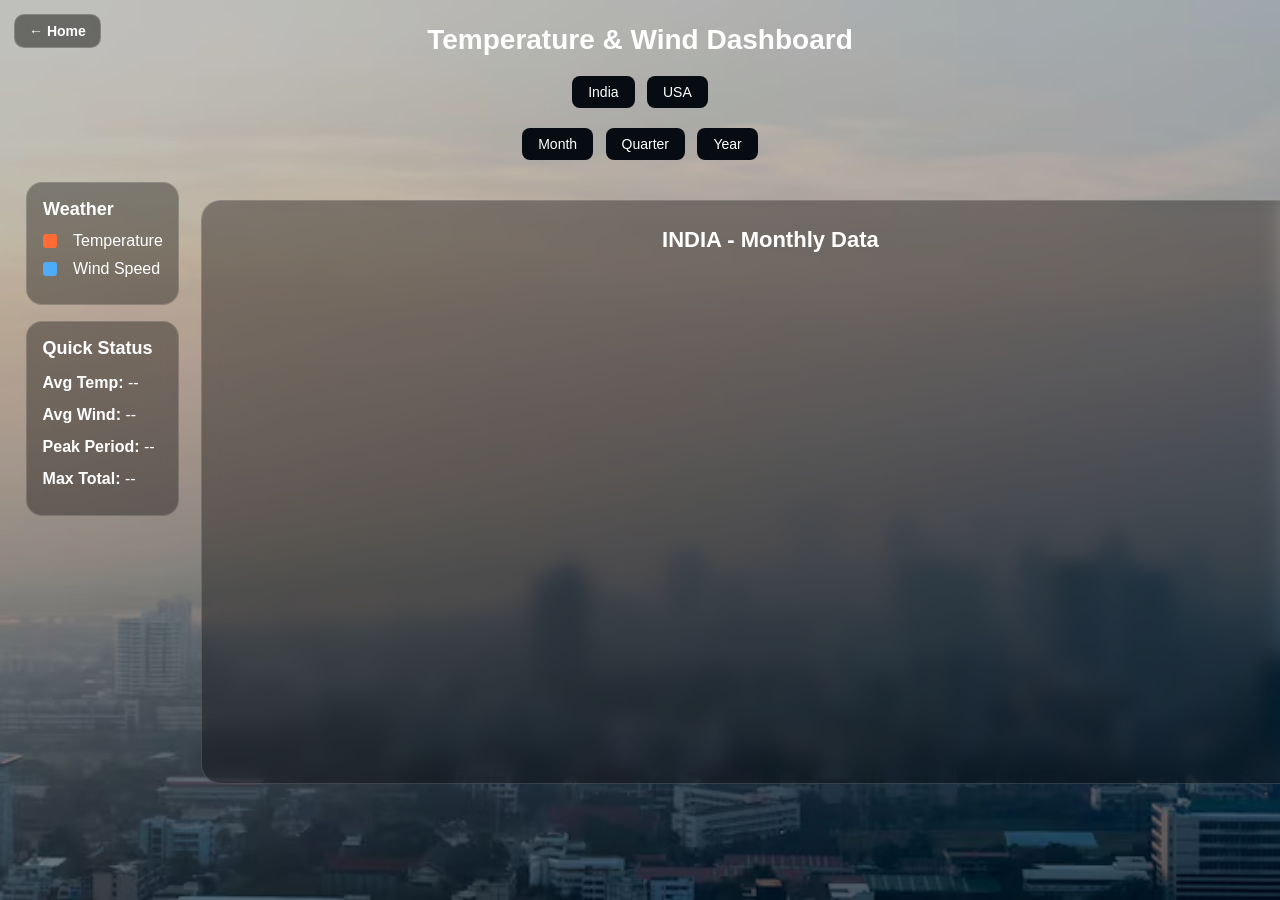
<file: amulya/graph5.html>
<!DOCTYPE html>
<html>
<head>
<meta charset="UTF-8">
<title>Temperature & Wind Dashboard</title>
<script src="https://d3js.org/d3.v7.min.js"></script>

<style>
body{
    margin:0;
    font-family: 'Segoe UI', sans-serif;
    background: url("background.jpg") no-repeat center center fixed;
    background-size: cover;
}

body::before{
    content:"";
    position:fixed;
    inset:0;
    background: rgba(0,0,0,0.25);
    z-index:0;
    pointer-events:none;
}

.container{
    position:relative;
    z-index:2;
    width:96%;
    margin:auto;
    padding:14px 18px;
}

h1{
    text-align:center;
    color:white;
    font-size:28px;
    margin:10px 0 16px 0;
}

h2{
    text-align:center;
    color:white;
    font-size:22px;
    margin:8px 0 12px 0;
}

.nav{
    text-align:center;
    margin-bottom:12px;
}

.nav button{
    padding:8px 16px;
    margin:4px;
    background:#00070cf6;
    color:white;
    border:none;
    border-radius:8px;
    cursor:pointer;
    font-size:14px;
}

.nav button:hover{
    background:#ff3b3b;
}

.card{
    background: rgba(0,0,0,0.35);
    backdrop-filter: blur(10px);
    border-radius:20px;
    padding:18px;
    margin:18px auto 0 auto;
    border:1px solid rgba(255,255,255,0.15);
    max-width:1300px;
}

svg{
    display:block;
    margin:auto;
}

.tooltip{
    position: fixed;
    background: #ff3b3b;
    color: white;
    padding: 10px 14px;
    border-radius: 8px;
    font-size: 14px;
    font-weight: 600;
    opacity: 0;
    pointer-events: none;
    z-index: 999999;
    box-shadow: 0 4px 12px rgba(0,0,0,0.4);
}

.legend{
    text-align:center;
    color:white;
    margin-bottom:8px;
    font-size:14px;
}

.legend-box{
    display:inline-block;
    width:14px;
    height:14px;
    border-radius:3px;
    margin-right:6px;
    vertical-align:middle;
}

.temp-color{
    background:#ff6b35;
}

.wind-color{
    background:#4dabf7;
}

@media (max-width: 1000px){
    svg{
        width:100%;
        height:auto;
    }
}
.dashboard-layout{
    display:flex;
    gap:22px;
    align-items:flex-start;
    margin-top:18px;
}

.side-panel{
    width:200px;
    display:flex;
    flex-direction:column;
    gap:16px;
}

.chart-panel{
    flex:1;
}

.info-card{
    background: rgba(0,0,0,0.35);
    backdrop-filter: blur(10px);
    border-radius:16px;
    padding:16px;
    color:white;
    border:1px solid rgba(255,255,255,0.15);
}

.info-card h3{
    margin:0 0 12px 0;
    font-size:18px;
    color:white;
}

.info-card p{
    margin:8px 0;
    line-height:1.5;
}

.legend-item{
    display:flex;
    align-items:center;
    gap:10px;
    margin-bottom:10px;
}

@media (max-width: 1100px){
    .dashboard-layout{
        flex-direction:column;
    }

    .side-panel{
        width:100%;
        flex-direction:row;
        flex-wrap:wrap;
    }

    .info-card{
        flex:1 1 250px;
    }
}
.home-btn{
    position:fixed;
    top:14px;
    left:14px;
    z-index:999999;
    background: rgba(0,0,0,0.45);
    color:white;
    text-decoration:none;
    padding:8px 14px;
    border-radius:10px;
    font-size:14px;
    font-weight:600;
    border:1px solid rgba(255,255,255,0.2);
    backdrop-filter: blur(8px);
}

.home-btn:hover{
    background: rgba(255,255,255,0.18);
}
</style>
</head>

<body>

<div class="container">

    <h1> Temperature & Wind Dashboard </h1>

    <div class="nav">
        <button onclick="setCountry('india')">India</button>
        <button onclick="setCountry('usa')">USA</button>
    </div>

    <div class="nav">
        <button onclick="setTime('month')">Month</button>
        <button onclick="setTime('quarter')">Quarter</button>
        <button onclick="setTime('year')">Year</button>
    </div>

   <div class="dashboard-layout">

    <div class="side-panel">

        <div class="info-card">
            <h3>Weather</h3>
            <div class="legend-item">
                <span class="legend-box temp-color"></span>
                <span>Temperature</span>
            </div>
            <div class="legend-item">
                <span class="legend-box wind-color"></span>
                <span>Wind Speed</span>
            </div>
        </div>

        <div class="info-card">
            <h3>Quick Status</h3>
            <p><strong>Avg Temp:</strong> <span id="avgTemp">--</span></p>
            <p><strong>Avg Wind:</strong> <span id="avgWind">--</span></p>
            <p><strong>Peak Period:</strong> <span id="peakPeriod">--</span></p>
            <p><strong>Max Total:</strong> <span id="maxTotal">--</span></p>
        </div>


    </div>

    <div class="chart-panel">
        <div class="card">
            <h2 id="chartTitle">INDIA - Monthly Data</h2>
            <svg id="mainChart" width="1100" height="500"></svg>
        </div>
    </div>

</div>

</div>

<div class="tooltip"></div>

<script src="script.js"></script>
</body>
<a href="../index.html" class="home-btn">← Home</a>
</html>
</file>
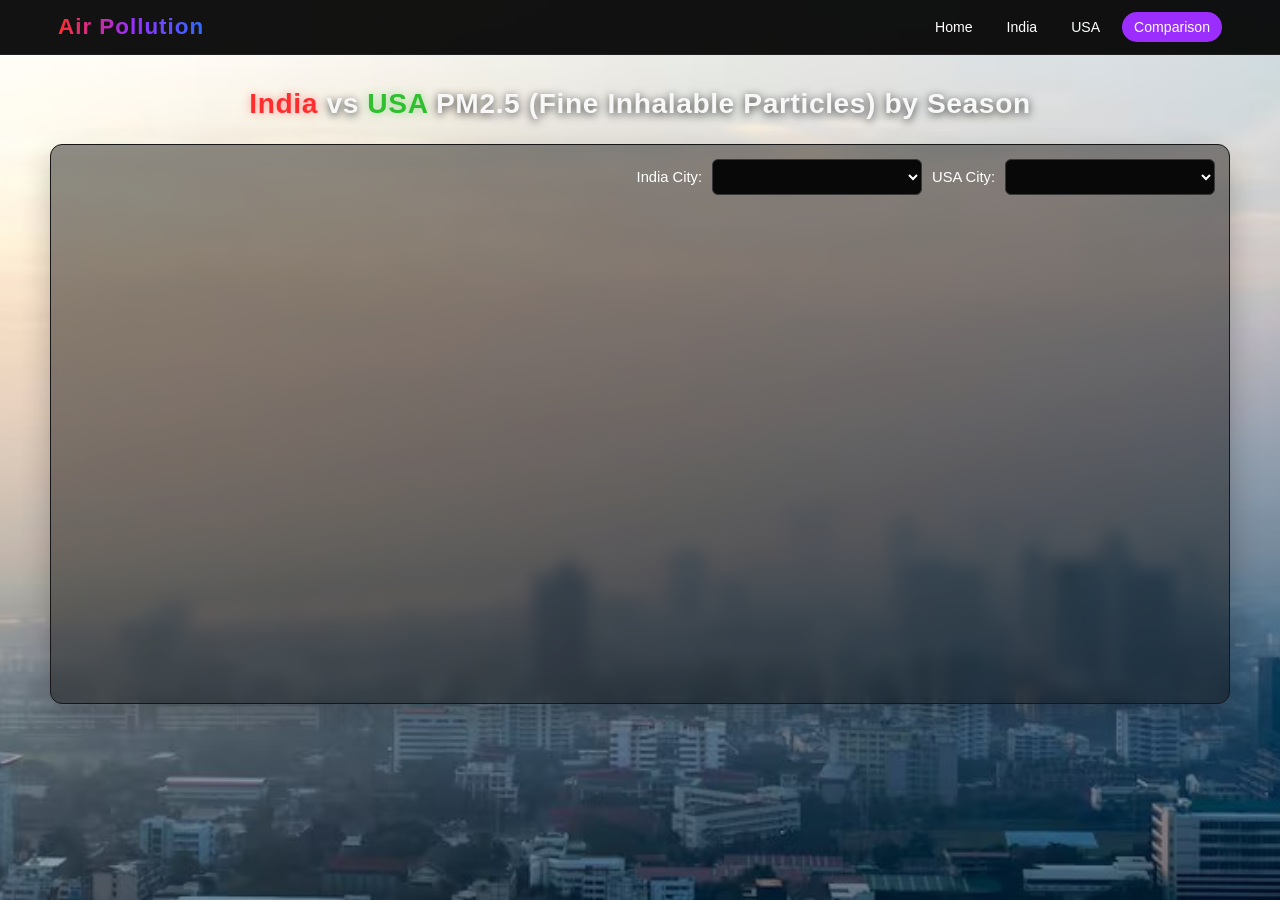
<file: Bilal/comparison_bar.html>
<!DOCTYPE html>
<html lang="en">

<head>
  <meta charset="UTF-8" />
  <meta name="viewport" content="width=device-width, initial-scale=1.0" />
  <title>India vs USA PM2.5 Seasonal Comparison</title>
  <link rel="stylesheet" href="./css/styles.css" />
</head>

<body class="page-bg-comparison">
  <nav class="navbar" aria-label="Main navigation">
    <div class="nav-inner">
      <div class="nav-brand">Air Pollution</div>
      <div class="nav-links">
        <a class="nav-link" href="../index.html">Home</a>
        <a class="nav-link" href="./india_bar.html">India</a>
        <a class="nav-link" href="./usa_bar.html">USA</a>
        <a class="nav-link active" href="./comparison_bar.html">Comparison</a>
      </div>
    </div>
  </nav>

  <main class="page">
    <div class="container">
      <h1 class="comparison-title">
        <span class="india-word">India</span> vs <span class="usa-word">USA</span> PM2.5 (Fine Inhalable Particles) by Season
      </h1>

      <section class="chart-shell">
        <div class="filter-row">
          <label for="comparison-india-city-filter">India City:</label>
          <select id="comparison-india-city-filter" class="city-select"
            aria-label="Select India city for comparison"></select>

          <label for="comparison-usa-city-filter">USA City:</label>
          <select id="comparison-usa-city-filter" class="city-select"
            aria-label="Select USA city for comparison"></select>
        </div>

        <svg id="comparison-chart" role="img" aria-label="India and USA grouped PM2.5 chart"></svg>
        <div id="comparison-legend" class="legend"></div>
      </section>
    </div>
  </main>

  <div id="tooltip" class="tooltip"></div>

  <script src="https://d3js.org/d3.v7.min.js"></script>
  <script src="./js/comparison.js"></script>
</body>

</html>
</file>
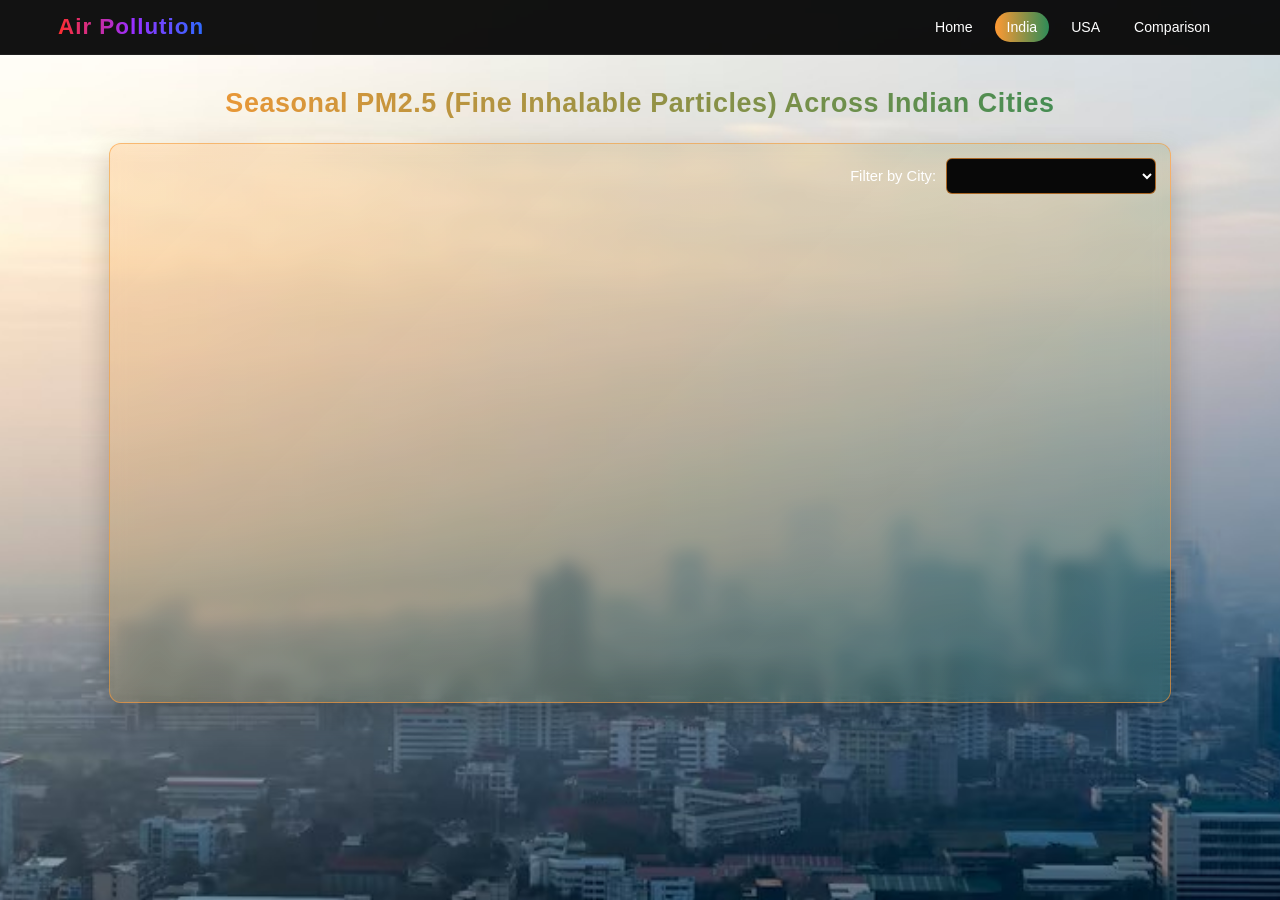
<file: Bilal/india_bar.html>
<!DOCTYPE html>
<html lang="en">

<head>
  <meta charset="UTF-8" />
  <meta name="viewport" content="width=device-width, initial-scale=1.0" />
  <title>PM2.5 Levels Across Indian Cities</title>
  <link rel="stylesheet" href="./css/styles.css" />
</head>

<body class="page-bg-india">
  <nav class="navbar" aria-label="Main navigation">
    <div class="nav-inner">
      <div class="nav-brand">Air Pollution</div>
      <div class="nav-links">
        <a class="nav-link" href="../index.html">Home</a>
        <a class="nav-link active" href="./india_bar.html">India</a>
        <a class="nav-link" href="./usa_bar.html">USA</a>
        <a class="nav-link" href="./comparison_bar.html">Comparison</a>
      </div>
    </div>
  </nav>

  <main class="page">
    <div class="container">
      <h1>Seasonal PM2.5 (Fine Inhalable Particles) Across Indian Cities</h1>

      <section class="chart-shell">
        <div class="filter-row">
          <label for="india-city-filter">Filter by City:</label>
          <select id="india-city-filter" class="city-select" aria-label="Select India city"></select>
        </div>

        <svg id="india-chart" role="img" aria-label="India grouped PM2.5 chart"></svg>
        <div id="india-legend" class="legend"></div>
      </section>
    </div>
  </main>

  <div id="tooltip" class="tooltip"></div>

  <script src="https://d3js.org/d3.v7.min.js"></script>
  <script src="./js/india.js"></script>
</body>

</html>
</file>
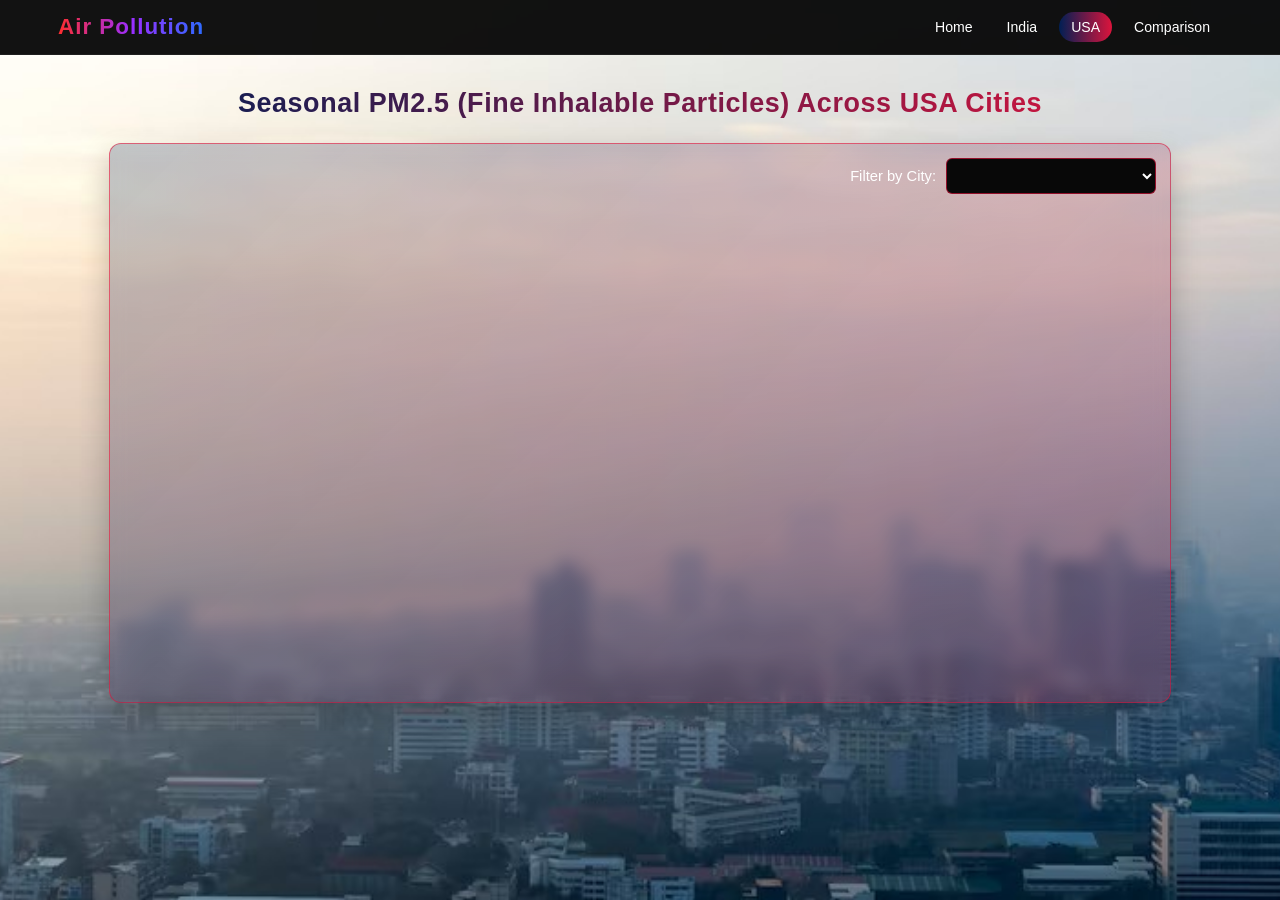
<file: Bilal/usa_bar.html>
<!DOCTYPE html>
<html lang="en">

<head>
  <meta charset="UTF-8" />
  <meta name="viewport" content="width=device-width, initial-scale=1.0" />
  <title>PM2.5 Levels Across USA Cities</title>
  <link rel="stylesheet" href="./css/styles.css" />
</head>

<body class="page-bg-usa">
  <nav class="navbar" aria-label="Main navigation">
    <div class="nav-inner">
      <div class="nav-brand">Air Pollution</div>
      <div class="nav-links">
        <a class="nav-link" href="../index.html">Home</a>
        <a class="nav-link" href="./india_bar.html">India</a>
        <a class="nav-link active" href="./usa_bar.html">USA</a>
        <a class="nav-link" href="./comparison_bar.html">Comparison</a>
      </div>
    </div>
  </nav>

  <main class="page">
    <div class="container">
      <h1>Seasonal PM2.5 (Fine Inhalable Particles) Across USA Cities</h1>

      <section class="chart-shell">
        <div class="filter-row">
          <label for="usa-city-filter">Filter by City:</label>
          <select id="usa-city-filter" class="city-select" aria-label="Select USA city"></select>
        </div>

        <svg id="usa-chart" role="img" aria-label="USA grouped PM2.5 chart"></svg>
        <div id="usa-legend" class="legend"></div>
      </section>
    </div>
  </main>

  <div id="tooltip" class="tooltip"></div>

  <script src="https://d3js.org/d3.v7.min.js"></script>
  <script src="./js/usa.js"></script>
</body>

</html>
</file>
<file: Bilal/css/styles.css>
* {
  box-sizing: border-box;
}

:root {
  --bg: #000000;
  --panel: #060606;
  --text: #f5f5f5;
  --muted: #b8b8b8;
  --axis: #d0d0d0;
  --grid: #252525;
  --card-border: #161616;
  --tooltip-bg: #111111;
  --nav-bg: rgba(0, 0, 0, 0.93);
  --nav-border: #1f1f1f;
}

html,
body {
  margin: 0;
  padding: 0;
  background: var(--bg);
  color: var(--text);
  font-family: "Trebuchet MS", "Segoe UI", sans-serif;
  background-image: url("../background.jpeg");
  background-size: cover;
  background-position: center;
  background-repeat: no-repeat;
  background-attachment: fixed;
}



.navbar {
  position: fixed;
  top: 0;
  left: 0;
  width: 100%;
  z-index: 2000;
  background: var(--nav-bg);
  border-bottom: 1px solid var(--nav-border);
  backdrop-filter: blur(3px);
}

.nav-inner {
  max-width: 1200px;
  margin: 0 auto;
  padding: 12px 18px;
  display: flex;
  justify-content: space-between;
  align-items: center;
  gap: 10px;
  flex-wrap: wrap;
}

.nav-brand {
  font-size: 1.4rem;
  font-weight: bold;
  background: linear-gradient(90deg, #ff2d2d, #9b2dff, #2d6bff);
  -webkit-background-clip: text;
  background-clip: text;
  -webkit-text-fill-color: transparent;
  color: #fff;
  letter-spacing: 1px;
}

.nav-links {
  display: flex;
  gap: 10px;
  flex-wrap: wrap;
}

.nav-link {
  color: #ffffff;
  text-decoration: none;
  border-radius: 999px;
  padding: 7px 12px;
  font-size: 0.88rem;
  transition: background-color 0.2s ease, color 0.2s ease;
}

.nav-link:hover {
  background: rgba(255, 255, 255, 0.15);
}

.nav-link.active {
  background: #ffffff;
  color: #000000;
}

.home-link-placeholder {
  opacity: 0.8;
  cursor: not-allowed;
}

body.page-bg-india .nav-link.active {
  background: linear-gradient(90deg, #ff9933, #2e8b57);
  color: #ffffff;
}

body.page-bg-usa .nav-link.active {
  background: linear-gradient(90deg, #001f54, #dc143c);
  color: #ffffff;
}

body.page-bg-comparison .nav-link.active {
  background: #9b2dff;
  color: #ffffff;
}

.page {
  min-height: 100vh;
  padding: 88px 18px 28px;
}

.container {
  max-width: 1180px;
  margin: 0 auto;
}

body.page-bg-india .container,
body.page-bg-usa .container {
  max-width: 1062px;
}

h1 {
  margin: 0 0 8px;
  font-size: clamp(1.6rem, 3vw, 2.5rem);
  letter-spacing: 0.6px;
}

.container>h1 {
  text-align: center;
  margin-bottom: 24px;
}

body.page-bg-india .container>h1,
body.page-bg-usa .container>h1 {
  font-size: clamp(1.1rem, 2.1vw, 1.8rem);
  white-space: nowrap;
}

body.page-bg-comparison .container>h1 {
  font-size: clamp(1.15rem, 2.2vw, 1.95rem);
  color: #f8f8f8;
  text-shadow: 0 2px 8px rgba(0, 0, 0, 0.75);
  white-space: nowrap;
}

body.page-bg-comparison .comparison-title .india-word {
  color: #ff2d2d;
  text-shadow: 0 0 10px rgba(255, 45, 45, 0.45);
}

body.page-bg-comparison .comparison-title .usa-word {
  color: #2fbf2f;
  text-shadow: 0 0 10px rgba(47, 191, 47, 0.45);
}

body.page-bg-india .container>h1 {
  background: linear-gradient(90deg, #ff9933, #2e8b57);
  -webkit-background-clip: text;
  background-clip: text;
  -webkit-text-fill-color: transparent;
}

body.page-bg-usa .container>h1 {
  background: linear-gradient(90deg, #001f54, #dc143c);
  -webkit-background-clip: text;
  background-clip: text;
  -webkit-text-fill-color: transparent;
}

.subtitle {
  margin: 0 0 18px;
  color: var(--muted);
  font-size: 0.95rem;
}

.filter-row {
  display: flex;
  align-items: center;
  justify-content: flex-end;
  gap: 10px;
  flex-wrap: wrap;
  margin-bottom: 14px;
}

.filter-row label {
  color: #ffffff;
  font-size: 0.92rem;
}

.city-select {
  min-width: 210px;
  background: #080808;
  color: #ffffff;
  border: 1px solid #393939;
  border-radius: 6px;
  padding: 8px 10px;
  font-size: 0.9rem;
}

.chart-shell {
  border: 1px solid var(--card-border);
  border-radius: 12px;
  background: rgba(8, 8, 8, 0.46);
  padding: 14px;
  overflow: hidden;
  backdrop-filter: blur(8px);
  -webkit-backdrop-filter: blur(8px);
  box-shadow: 0 14px 30px rgba(0, 0, 0, 0.24);
}

body.page-bg-india .chart-shell {
  border-color: rgba(255, 153, 51, 0.58);
  background: linear-gradient(135deg, rgba(255, 153, 51, 0.22), rgba(46, 139, 87, 0.2));
}

body.page-bg-usa .chart-shell {
  border-color: rgba(220, 20, 60, 0.58);
  background: linear-gradient(135deg, rgba(0, 31, 84, 0.24), rgba(220, 20, 60, 0.2));
}

svg {
  display: block;
  width: 100%;
  min-width: 0;
  height: clamp(300px, 52vh, 500px);
}

.axis text {
  fill: #f5f5f5;
  font-size: 13px;
  font-weight: 600;
  stroke: #111111;
  stroke-width: 0.35px;
  paint-order: stroke;
}

.axis .domain {
  stroke: #f2f2f2;
  stroke-width: 2px;
  stroke-dasharray: none;
}

.axis path,
.axis line {
  stroke: var(--axis);
  stroke-width: 1.4px;
  stroke-dasharray: none;
  shape-rendering: crispEdges;
}

.grid line {
  stroke: var(--grid);
  stroke-dasharray: 2 3;
}

.legend {
  display: flex;
  flex-wrap: wrap;
  gap: 10px 14px;
  margin-top: 12px;
  max-height: 180px;
  overflow-y: auto;
  padding-right: 4px;
}

.legend-item {
  display: inline-flex;
  align-items: center;
  gap: 7px;
  color: #f0f0f0;
  font-size: 13px;
}

.legend-swatch {
  width: 12px;
  height: 12px;
  border-radius: 2px;
  border: 1px solid #444;
}

body.page-bg-india .city-select {
  border-color: rgba(255, 153, 51, 0.65);
}

body.page-bg-usa .city-select {
  border-color: rgba(220, 20, 60, 0.65);
}

.home-card {
  margin-top: 12px;
  border: 1px solid #1d1d1d;
  border-radius: 12px;
  background: rgba(8, 8, 8, 0.45);
  padding: 18px;
  backdrop-filter: blur(8px);
  -webkit-backdrop-filter: blur(8px);
}

.home-links {
  display: flex;
  gap: 10px;
  flex-wrap: wrap;
  margin-top: 14px;
}

.home-links a {
  text-decoration: none;
  color: #ffffff;
  border: 1px solid #3b3b3b;
  border-radius: 8px;
  padding: 8px 12px;
}

.home-links a:hover {
  border-color: #ffffff;
}

.tooltip {
  position: fixed;
  pointer-events: none;
  opacity: 0;
  background: var(--tooltip-bg);
  color: #ffffff;
  border: 1px solid #333;
  border-radius: 6px;
  padding: 8px 10px;
  font-size: 12px;
  line-height: 1.35;
  transform: translate(12px, 12px);
  box-shadow: 0 10px 24px rgba(0, 0, 0, 0.4);
  z-index: 3000;
}

@media (max-width: 768px) {
  .page {
    padding: 92px 10px 22px;
  }

  .container>h1 {
    font-size: clamp(1.3rem, 5vw, 1.8rem);
  }

  body.page-bg-india .container>h1,
  body.page-bg-usa .container>h1 {
    font-size: clamp(0.9rem, 3.6vw, 1.35rem);
  }

  body.page-bg-comparison .container>h1 {
    font-size: clamp(0.86rem, 3.25vw, 1.2rem);
  }

  .filter-row {
    gap: 8px;
  }

  .nav-inner {
    padding: 10px;
  }

  .chart-shell {
    padding: 8px;
  }

  .city-select {
    width: 100%;
  }

  .legend {
    max-height: 220px;
  }
}
</file>
